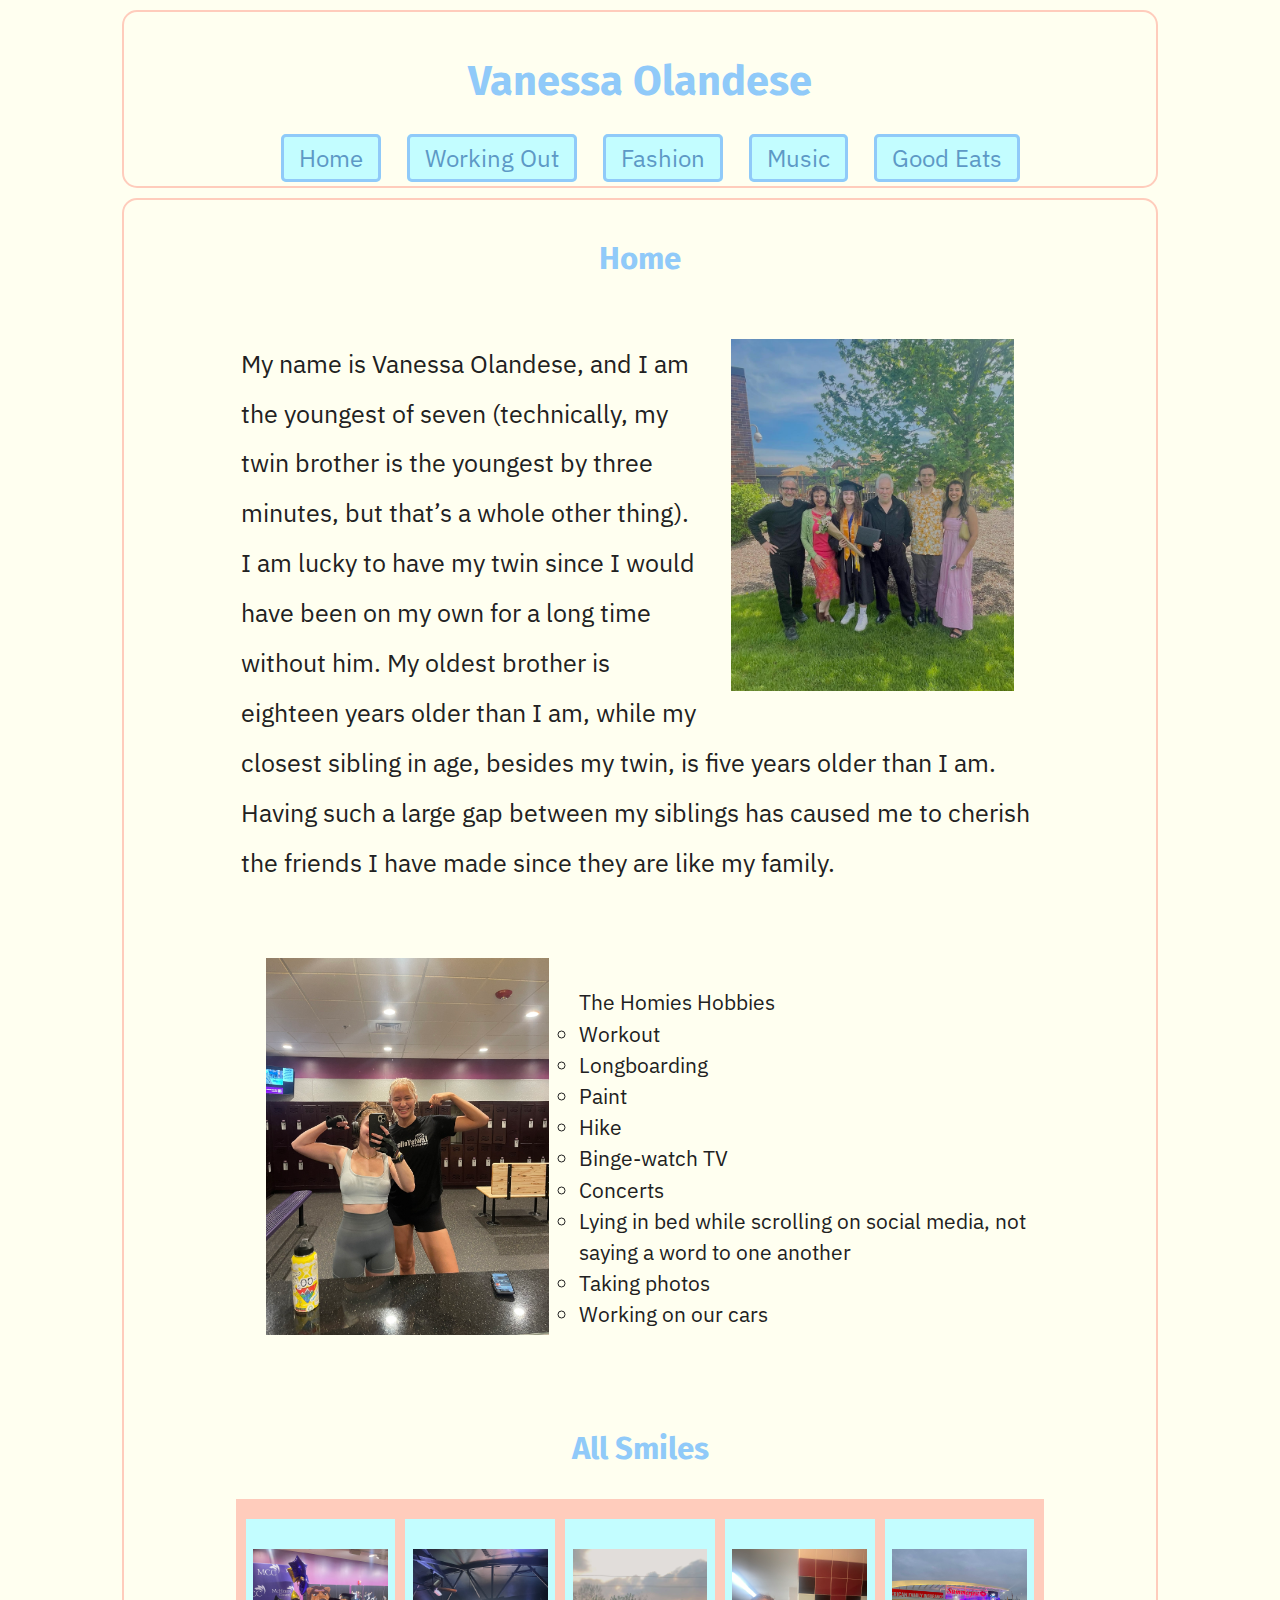
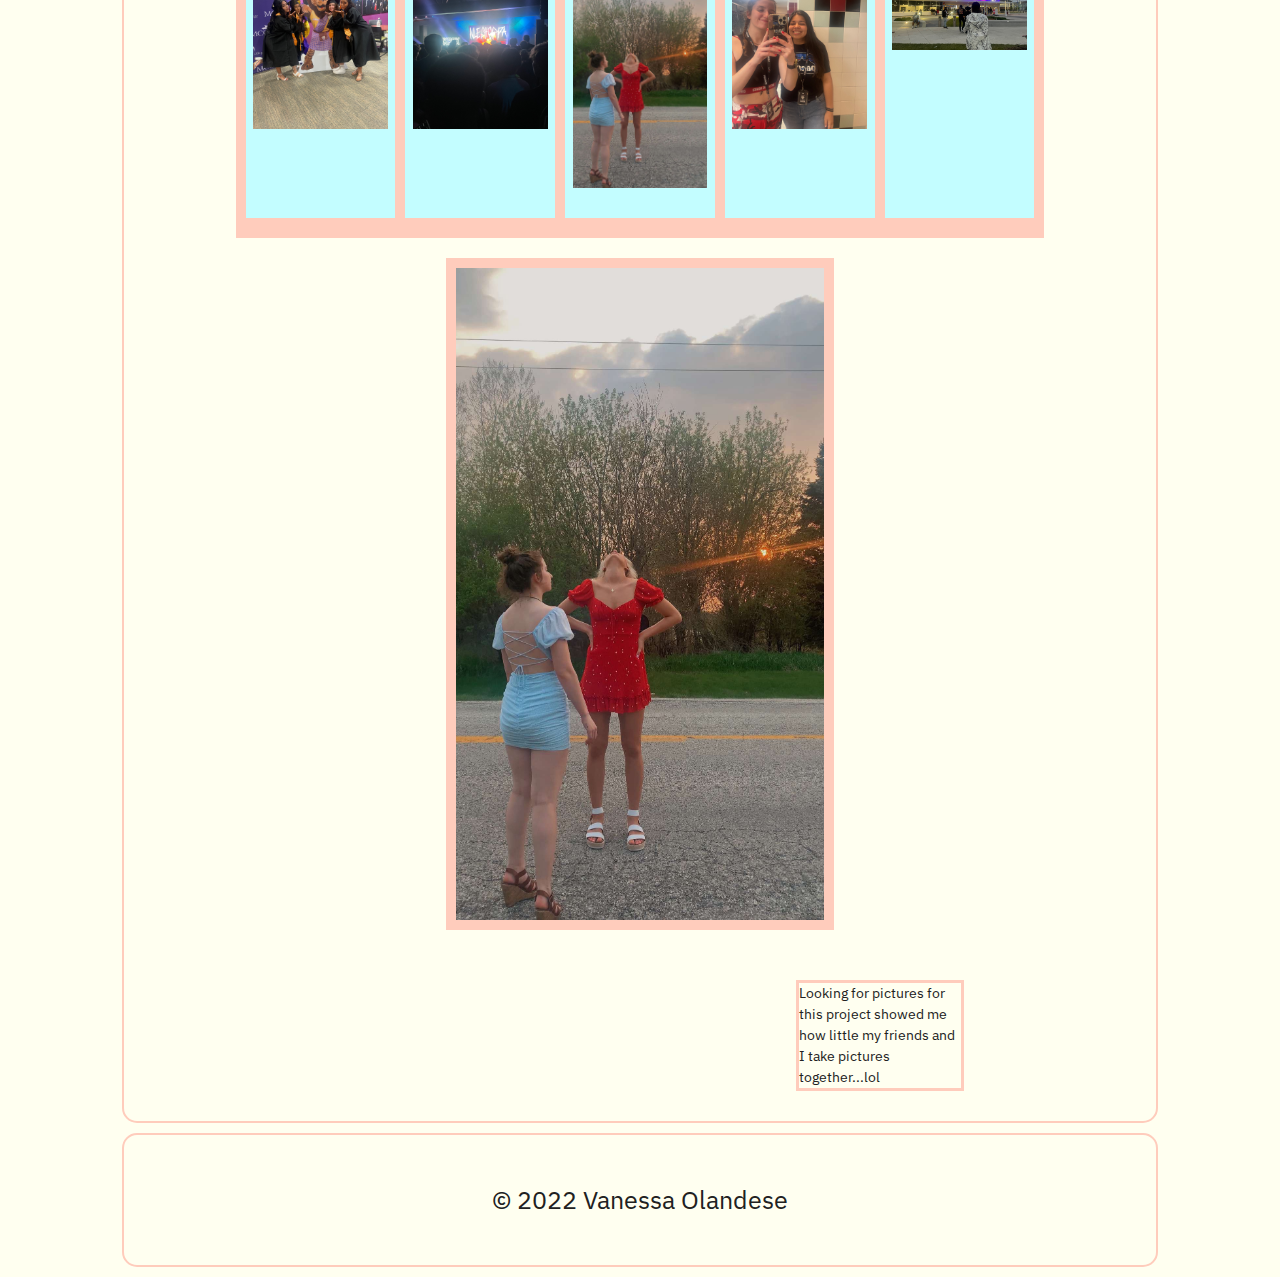
<file: project-two/index.html>
<!DOCTYPE html>
<html lang="en">
<head>
    <meta charset="UTF-8">
    <meta http-equiv="X-UA-Compatible" content="IE=edge">
    <meta name="viewport" content="width=device-width, initial-scale=1.0">
    <title>Project 2: Home</title>
    <link rel="stylesheet" href="css/styles.css">
    <link rel="preconnect" href="https://fonts.googleapis.com">
    <link rel="preconnect" href="https://fonts.gstatic.com" crossorigin>
    <link href="https://fonts.googleapis.com/css2?family=Fira+Sans&family=IBM+Plex+Sans:wght@300&display=swap" rel="stylesheet">
</head>
<body>
    <header>
        <h1>Vanessa Olandese</h1>
        <nav>
            <a href="index.html">Home</a>
            <a href="pages/page1.html">Working Out</a>
            <a href="pages/page2.html">Fashion</a>
            <a href="pages/page3.html">Music</a>
            <a href="pages/page4.html">Good Eats</a>
        </nav>
    </header>
    <main>
        <h2>Home</h2>
        <div>
            <img src="./images/fam.jpeg" alt="" style="float:right">
            <p>
                My name is Vanessa Olandese, and I am the youngest of seven (technically, my twin brother is the youngest by three minutes, but that’s a whole other thing). I am lucky to have my twin since I would have been on my own for a long time without him. My oldest brother is eighteen years older than I am, while my closest sibling in age, besides my twin, is five years older than I am. Having such a large gap between my siblings has caused me to cherish the friends I have made since they are like my family.   
            </p>
        </div>
        <div>
            <img src="./images/emma-gym.jpeg" alt="" style="float:left">
            <p>
                <ol>The Homies Hobbies
                    <li>Workout</li>
                    <li>Longboarding</li>
                    <li>Paint</li>
                    <li>Hike</li>
                    <li>Binge-watch TV</li>
                    <li>Concerts</li>
                    <li>Lying in bed while scrolling on social media, not saying a word to one another</li>
                    <li>Taking photos</li>
                    <li>Working on our cars</li>
                </ol>
            </p>
        </div>
        <div class="container">        
            <h2>All Smiles</h2>
            <div class="grid-container">
                <div><img src="images/grad-friends.jpeg" alt="Graduation" onclick="change02()"></div>
                <div><img src="images/nle-choppa.jpeg" alt="NLE Choppa" onclick="change03()"></div>
                <div><img src="images/photography.jpeg" alt="Photography" onclick="change04()"></div>
                <div><img src="images/six-flags.jpeg" alt="Six Flags" onclick="change05()"></div>
                <div><img src="images/summerfest.jpeg" alt="Summerfest" onclick="change06()"></div>
            </div>
            <div id="main-img">
                <img src="images/photography.jpeg" alt="" id="large">
                <aside>
                    Looking for pictures for this project showed me how little my friends and I take pictures together...lol
                </aside>
            </div>
            
        </div>
        
    </main>
    <footer>
        <p>&copy; 2022 Vanessa Olandese</p>
    </footer>
    <script src="change.js"></script>
</body>
</html>
</file>
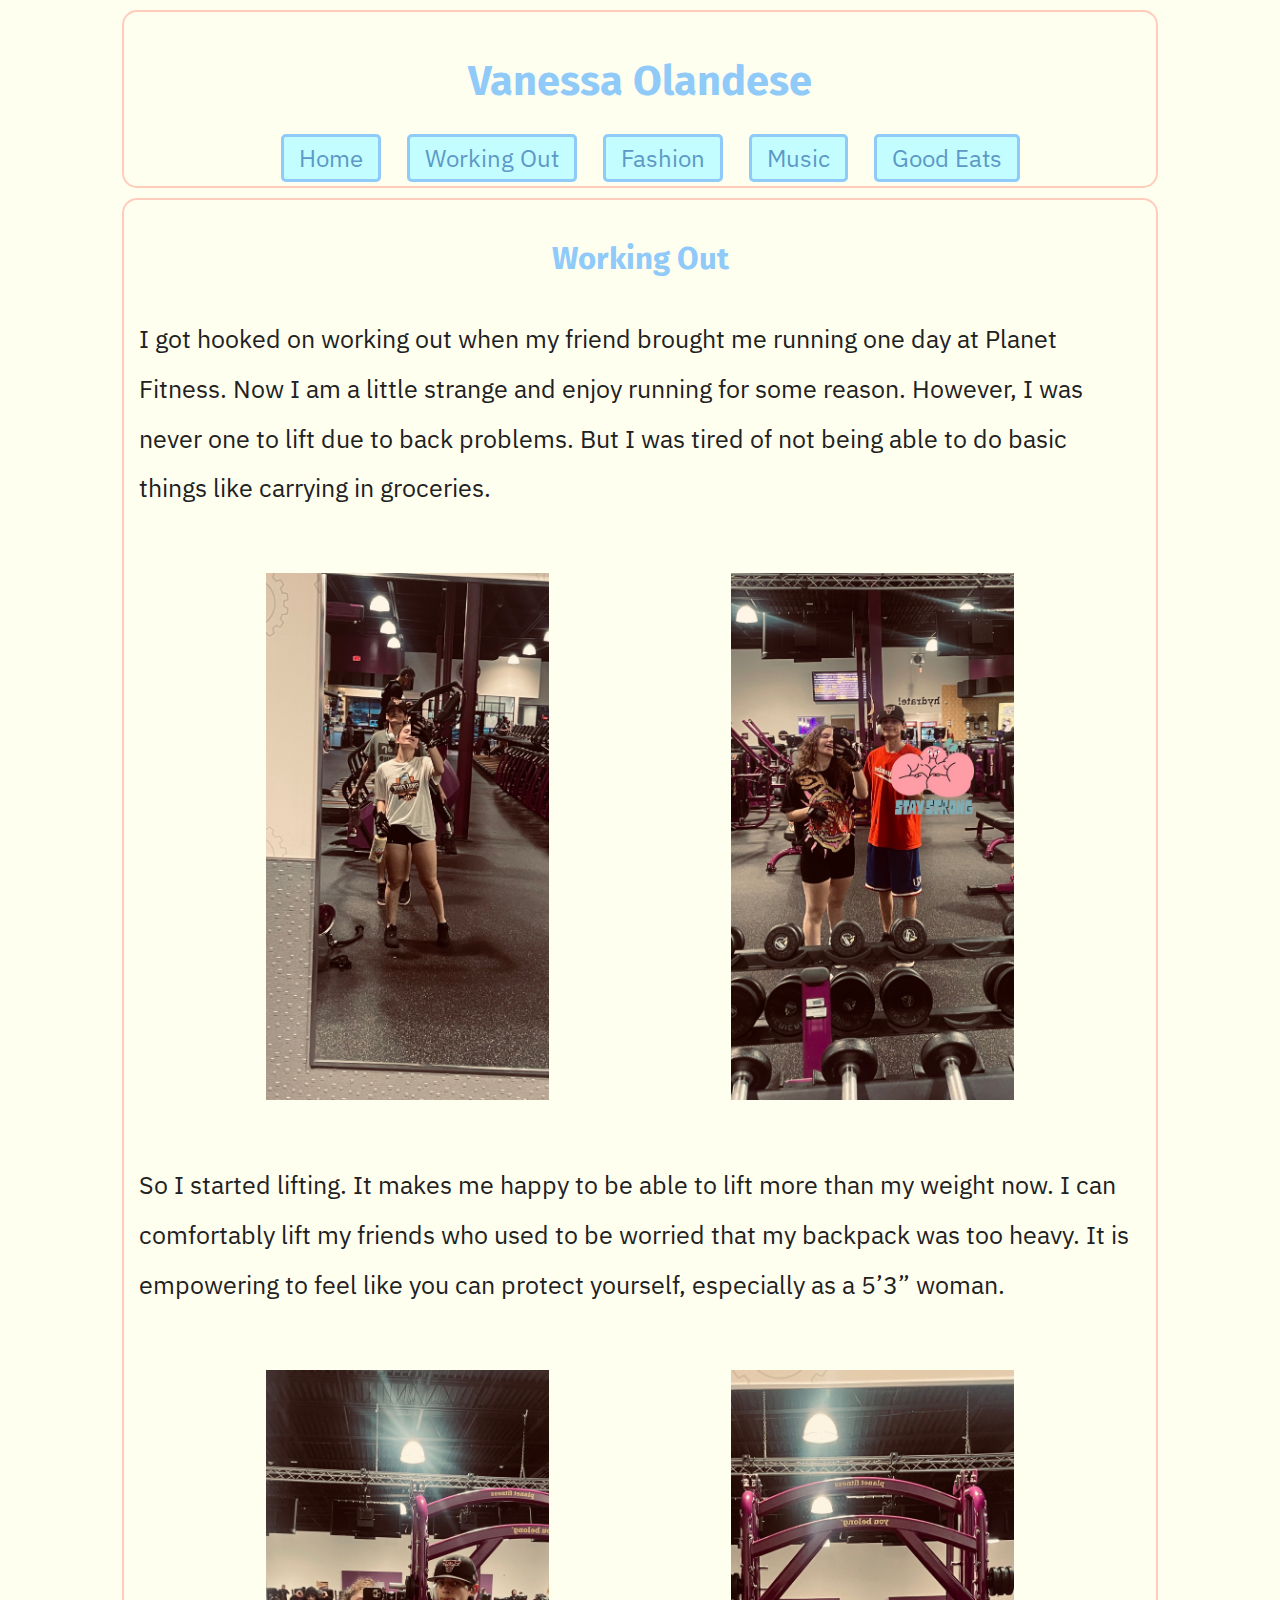
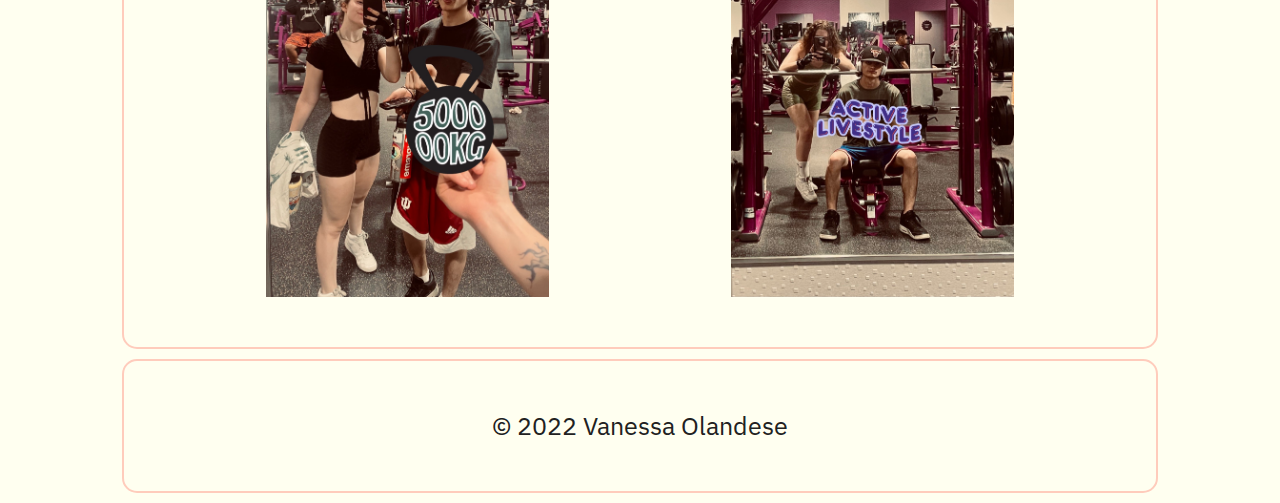
<file: project-two/pages/page1.html>
<!DOCTYPE html>
<html lang="en">
<head>
    <meta charset="UTF-8">
    <meta http-equiv="X-UA-Compatible" content="IE=edge">
    <meta name="viewport" content="width=device-width, initial-scale=1.0">
    <title>Project 2: Working Out</title>
    <link rel="stylesheet" href="../css/styles.css">
    <link rel="preconnect" href="https://fonts.googleapis.com">
    <link rel="preconnect" href="https://fonts.gstatic.com" crossorigin>
    <link href="https://fonts.googleapis.com/css2?family=Fira+Sans&family=IBM+Plex+Sans:wght@300&display=swap" rel="stylesheet">
</head>
<body>
    <header>
        <h1>Vanessa Olandese</h1>
        <nav>
            <a href="../index.html">Home</a>
            <a href="page1.html">Working Out</a>
            <a href="page2.html">Fashion</a>
            <a href="page3.html">Music</a>
            <a href="page4.html">Good Eats</a>
        </nav>
    </header>
    <main>
        <h2>Working Out</h2>
        <p>I got hooked on working out when my friend brought me running one day at Planet Fitness. Now I am a little strange and enjoy running for some reason. However, I was never one to lift due to back problems. But I was tired of not being able to do basic things like carrying in groceries. </p>
        <div>
            <img src="../images/gym1.jpg" alt="Gym with Ki" style="float:left">
            <img src="../images/gym2.jpg" alt="Gym with Ki" style="float:right">
        </div>
        <p>So I started lifting. It makes me happy to be able to lift more than my weight now. I can comfortably lift my friends who used to be worried that my backpack was too heavy. It is empowering to feel like you can protect yourself, especially as a 5’3” woman.</p>
        <div>
            <img src="../images/gym3.jpeg" alt="Gym with Ki" style="float:left">
            <img src="../images/gym4.jpg" alt="Gym with Ki" style="float:right">
        </div>

    </main>
    <footer>
        <p>&copy; 2022 Vanessa Olandese</p>
    </footer>
</body>
</html>
</file>
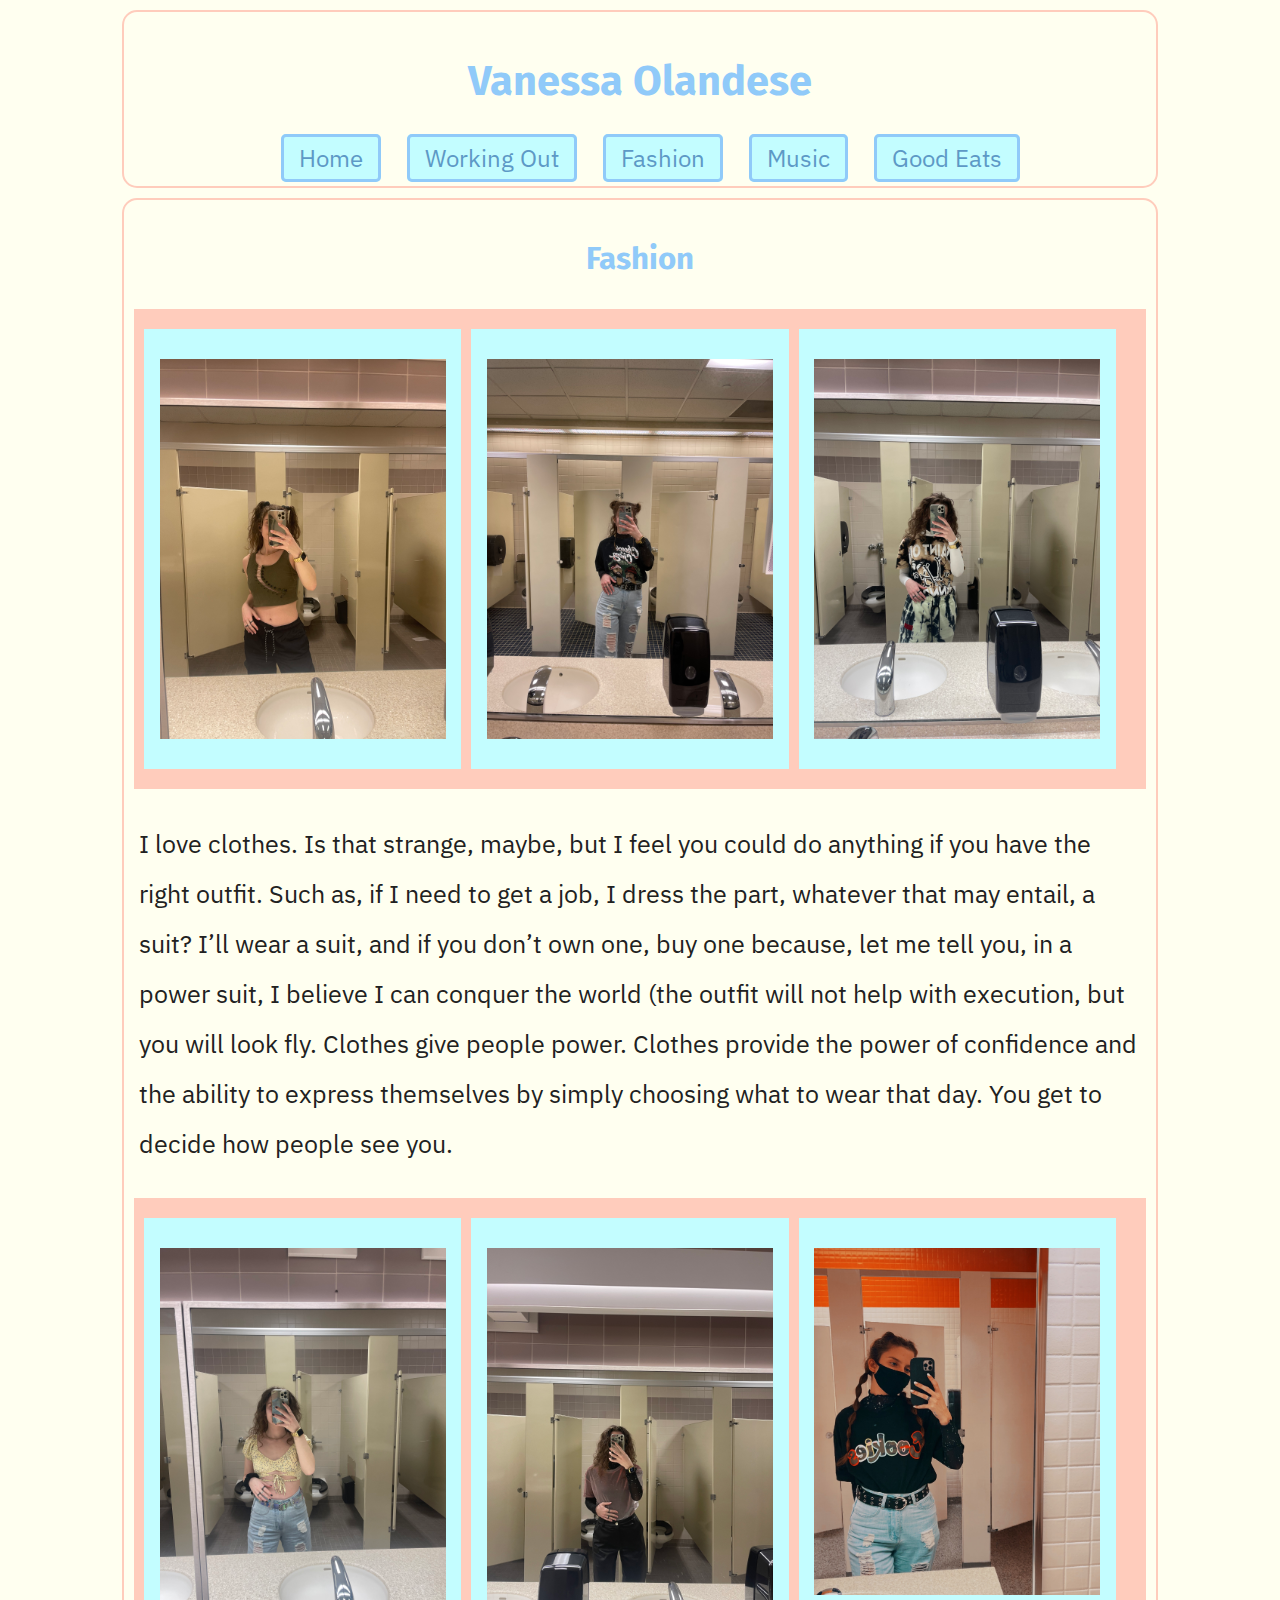
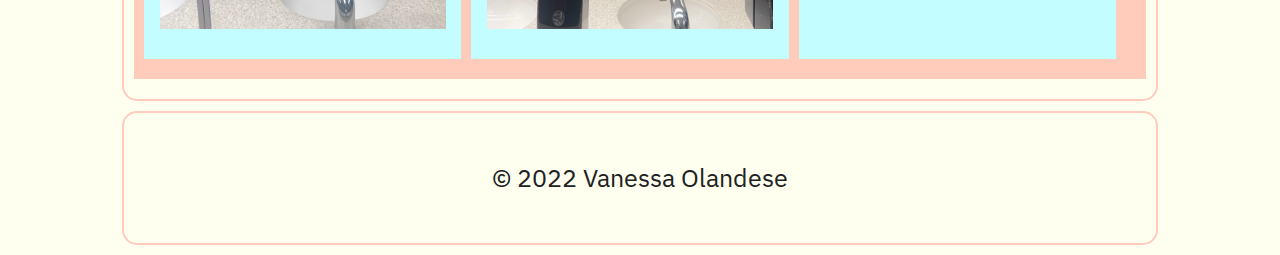
<file: project-two/pages/page2.html>
<!DOCTYPE html>
<html lang="en">
<head>
    <meta charset="UTF-8">
    <meta http-equiv="X-UA-Compatible" content="IE=edge">
    <meta name="viewport" content="width=device-width, initial-scale=1.0">
    <title>Project 2: Fashion</title>
    <link rel="stylesheet" href="../css/styles.css">
    <link rel="preconnect" href="https://fonts.googleapis.com">
    <link rel="preconnect" href="https://fonts.gstatic.com" crossorigin>
    <link href="https://fonts.googleapis.com/css2?family=Fira+Sans&family=IBM+Plex+Sans:wght@300&display=swap" rel="stylesheet">
</head>
<body>
    <header>
        <h1>Vanessa Olandese</h1>
        <nav>
            <a href="../index.html">Home</a>
            <a href="page1.html">Working Out</a>
            <a href="page2.html">Fashion</a>
            <a href="page3.html">Music</a>
            <a href="page4.html">Good Eats</a>
        </nav>
    </header>
    <main>
        <h2>Fashion</h2>
        <div class="grid-container">
            <div><img src="../images/fit.jpeg" alt="Outfit"></div>
            <div><img src="../images/fit2.jpeg" alt="Outfit"></div>
            <div><img src="../images/fit3.jpeg" alt="Outfit"></div>
        </div>
        <p>I love clothes. Is that strange, maybe, but I feel you could do anything if you have the right outfit. Such as, if I need to get a job, I dress the part, whatever that may entail, a suit? I’ll wear a suit, and if you don’t own one, buy one because, let me tell you, in a power suit, I believe I can conquer the world (the outfit will not help with execution, but you will look fly. Clothes give people power. Clothes provide the power of confidence and the ability to express themselves by simply choosing what to wear that day. You get to decide how people see you.</p>
        <div class="grid-container">
            <div><img src="../images/fit4.jpeg" alt="Outfit"></div>
            <div><img src="../images/fit5.jpeg" alt="Outfit"></div>
            <div><img src="../images/fit6.JPG" alt="Outfit"></div>
        </div>
    </main>
    <footer>
        <p>&copy; 2022 Vanessa Olandese</p>
    </footer>
</body>
</html>
</file>
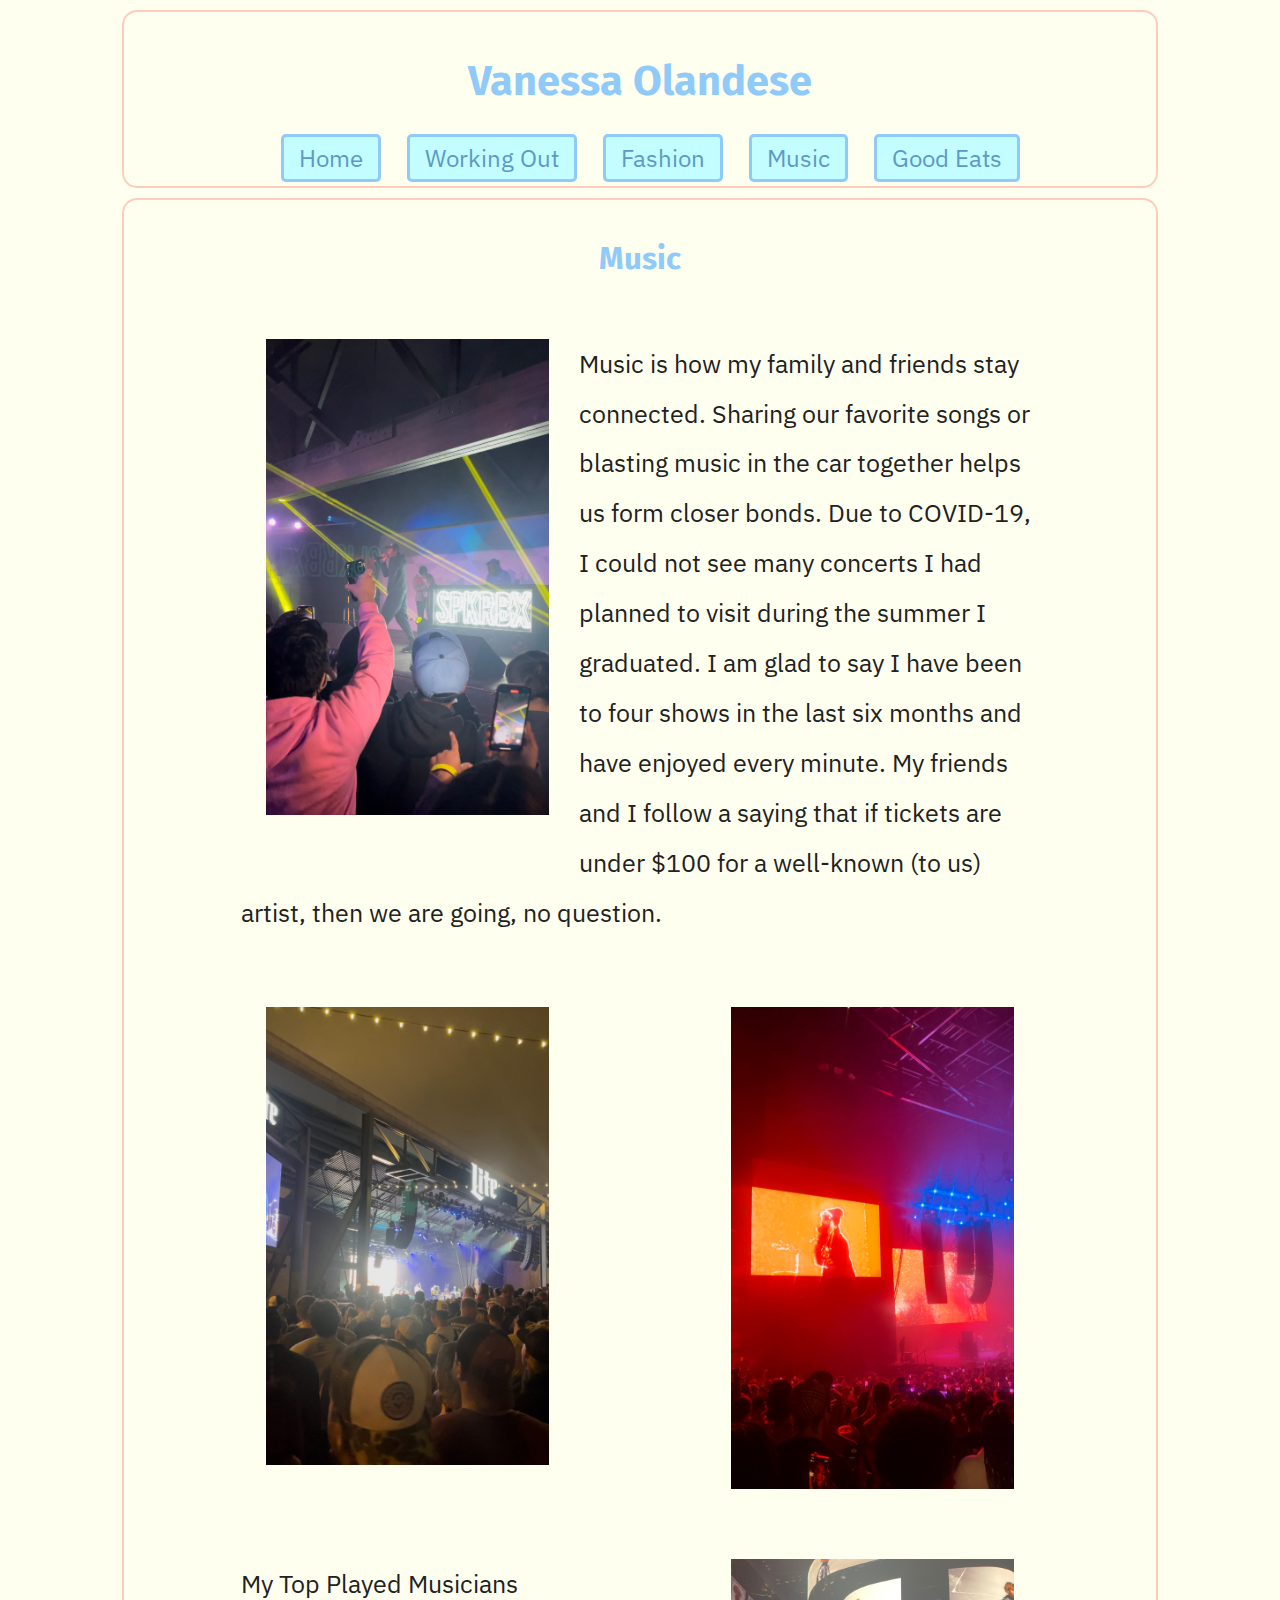
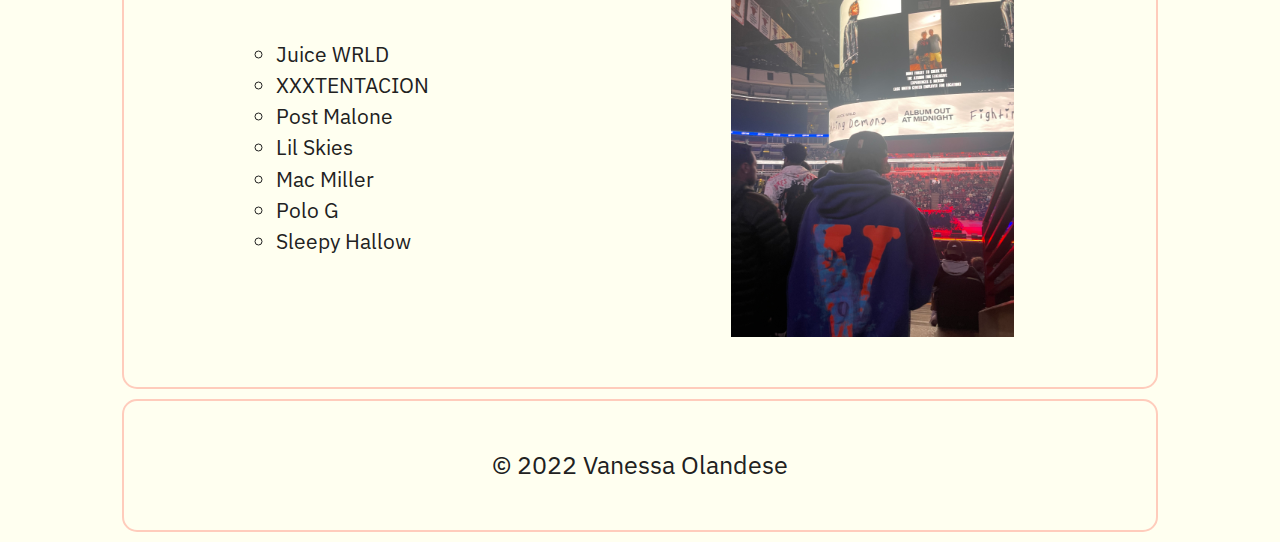
<file: project-two/pages/page3.html>
<!DOCTYPE html>
<html lang="en">
<head>
    <meta charset="UTF-8">
    <meta http-equiv="X-UA-Compatible" content="IE=edge">
    <meta name="viewport" content="width=device-width, initial-scale=1.0">
    <title>Project 2: Music</title>
    <link rel="stylesheet" href="../css/styles.css">
    <link rel="preconnect" href="https://fonts.googleapis.com">
    <link rel="preconnect" href="https://fonts.gstatic.com" crossorigin>
    <link href="https://fonts.googleapis.com/css2?family=Fira+Sans&family=IBM+Plex+Sans:wght@300&display=swap" rel="stylesheet">
</head>
<body>
    <header>
        <h1>Vanessa Olandese</h1>
        <nav>
            <a href="../index.html">Home</a>
            <a href="page1.html">Working Out</a>
            <a href="page2.html">Fashion</a>
            <a href="page3.html">Music</a>
            <a href="page4.html">Good Eats</a>
        </nav>
    </header>
    <main>
        <h2>Music</h2>
        <div>
            <img src="../images/concert.jpg" alt="Concert" style="float:left">
            <p>Music is how my family and friends stay connected. Sharing our favorite songs or blasting music in the car together helps us form closer bonds. Due to COVID-19, I could not see many concerts I had planned to visit during the summer I graduated. I am glad to say I have been to four shows in the last six months and have enjoyed every minute. My friends and I follow a saying that if tickets are under $100 for a well-known (to us) artist, then we are going, no question.</p>
        </div>
        <div>
            <img src="../images/concert2.jpg" alt="Concert" style="float:left">
            <img src="../images/concert3.jpg" alt="Concert" style="float:right">
        </div>
        <div>
            <img src="../images/concert4.jpeg" alt="concert" style="float:right">
            <p>My Top Played Musicians
                <ol>
                    <li>Juice WRLD</li>
                    <li>XXXTENTACION</li>
                    <li>Post Malone</li>
                    <li>Lil Skies</li>
                    <li>Mac Miller</li>
                    <li>Polo G</li>
                    <li>Sleepy Hallow</li>
                </ol>
            </p>
        </div>
    </main>
    <footer>
        <p>&copy; 2022 Vanessa Olandese</p>
    </footer>
</body>
</html>
</file>
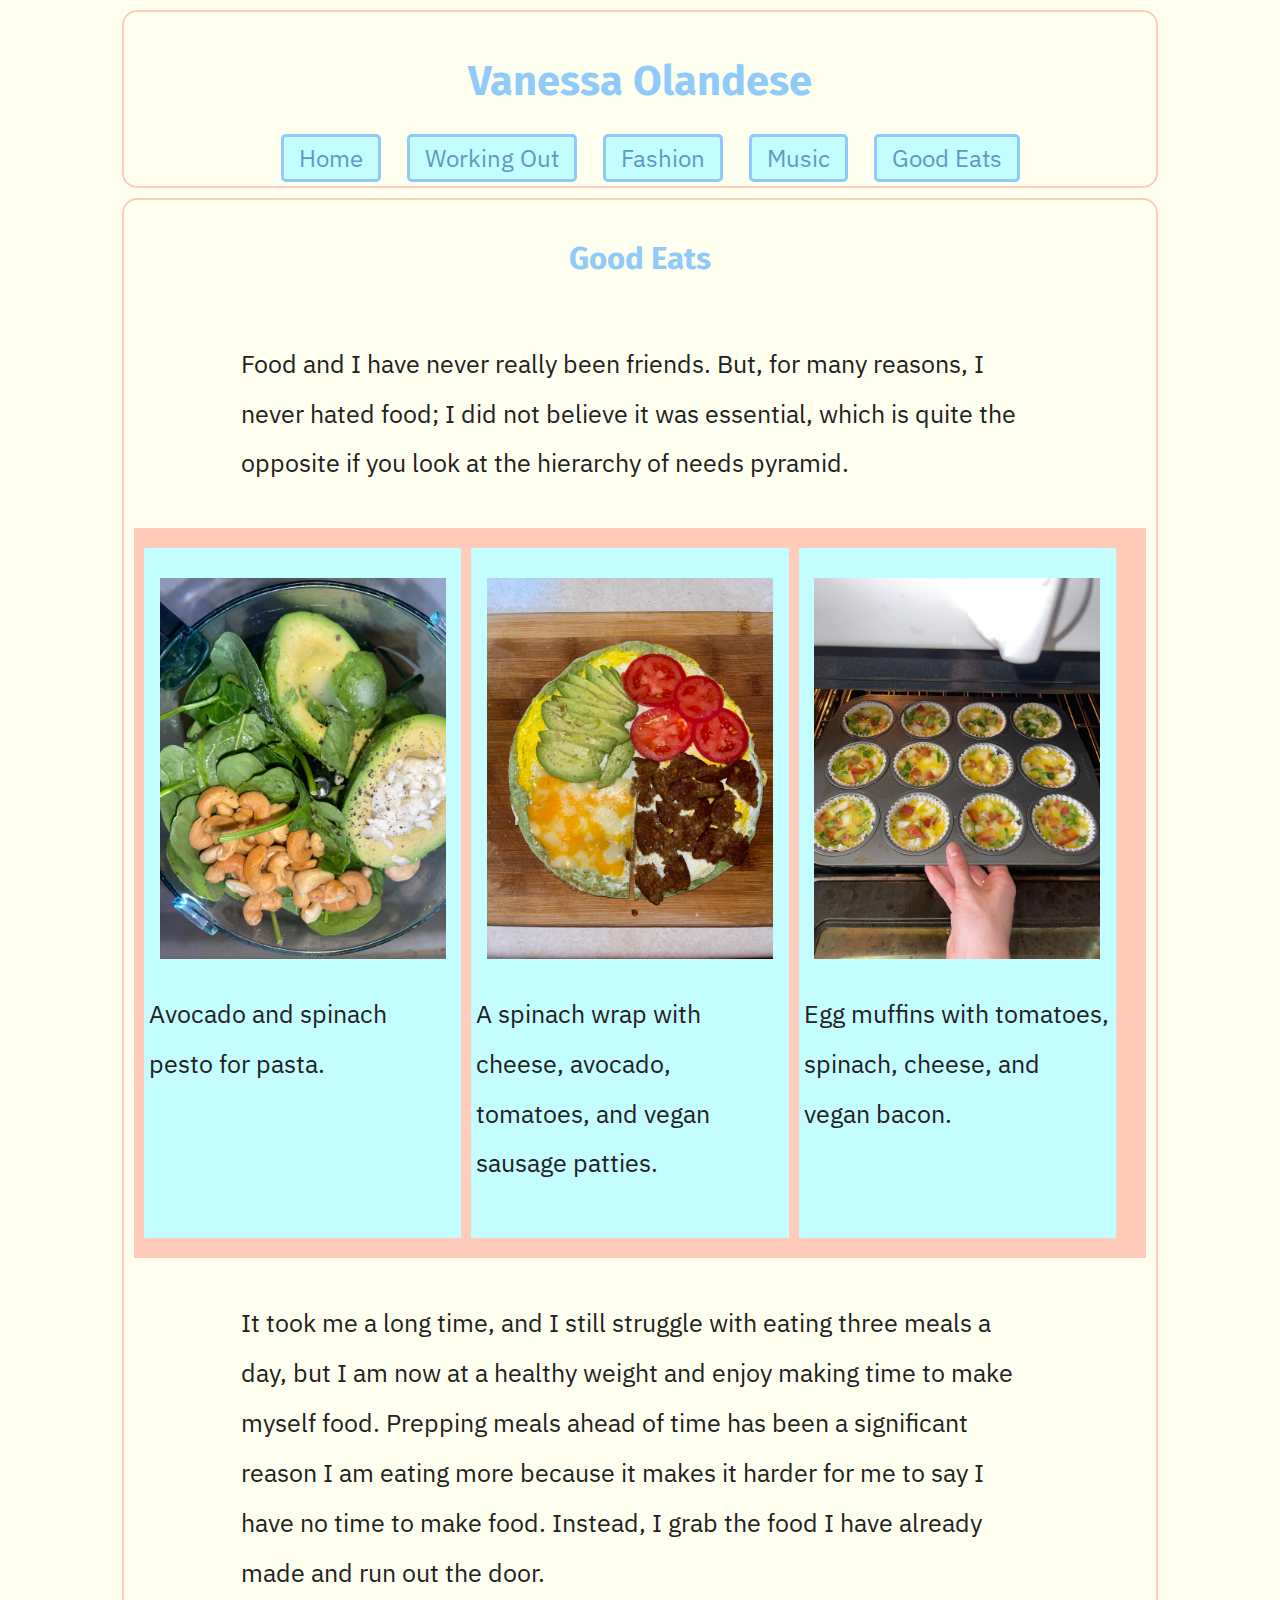
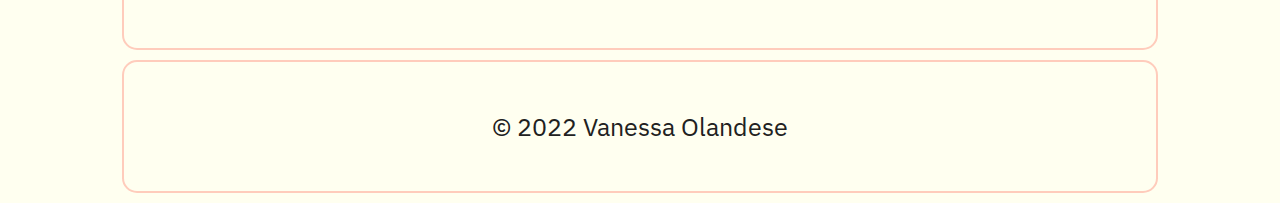
<file: project-two/pages/page4.html>
<!DOCTYPE html>
<html lang="en">
<head>
    <meta charset="UTF-8">
    <meta http-equiv="X-UA-Compatible" content="IE=edge">
    <meta name="viewport" content="width=device-width, initial-scale=1.0">
    <title>Project 2: Good Eats</title>
    <link rel="stylesheet" href="../css/styles.css">
    <link rel="preconnect" href="https://fonts.googleapis.com">
    <link rel="preconnect" href="https://fonts.gstatic.com" crossorigin>
    <link href="https://fonts.googleapis.com/css2?family=Fira+Sans&family=IBM+Plex+Sans:wght@300&display=swap" rel="stylesheet">
</head>
<body>
    <header>
        <h1>Vanessa Olandese</h1>
        <nav>
            <a href="../index.html">Home</a>
            <a href="page1.html">Working Out</a>
            <a href="page2.html">Fashion</a>
            <a href="page3.html">Music</a>
            <a href="page4.html">Good Eats</a>
        </nav>
    </header>
    <main>
        <h2>Good Eats</h2>
        <div>
            <p>Food and I have never really been friends. But, for many reasons, I never hated food; I did not believe it was essential, which is quite the opposite if you look at the hierarchy of needs pyramid.</p>
        </div>
        <div class="grid-container">
            <div><img src="../images/food.jpeg" alt="Food">
                <p>Avocado and spinach pesto for pasta.</p>
            </div>
            <div><img src="../images/food1.jpeg" alt="Food">
                <p>A spinach wrap with cheese, avocado, tomatoes, and vegan sausage patties.</p>
            </div>
            <div><img src="../images/food2.jpeg" alt="Food">
                <p>Egg muffins with tomatoes, spinach, cheese, and vegan bacon.</p>
            </div>
        </div>
        <div>
            <p>It took me a long time, and I still struggle with eating three meals a day, but I am now at a healthy weight and enjoy making time to make myself food. Prepping meals ahead of time has been a significant reason I am eating more because it makes it harder for me to say I have no time to make food. Instead, I grab the food I have already made and run out the door.</p>
        </div>
    </main>
    <footer>
        <p>&copy; 2022 Vanessa Olandese</p>
    </footer>
</body>
</html>
</file>
<file: project-two/css/styles.css>
:root{
    --dark-primary-color: #5d99c6;
    --light-primary-color:#c3fdff;
    --primary-color: #90caf9;
    --text-icons: #FFFFFF;
    --accent-color: #ffccbc;
    --primary-text: #212121;
    --secondary-text: #cb9b8c;
    --divider-color: #BDBDBD;
    --heading-font: 'Fira Sans', sans-serif;
    --text-font: 'IBM Plex Sans', sans-serif;
}

h1,h2,h3{
    font-family: var(--heading-font);
    color: var(--primary-color);
    text-align: center;
    font-weight: 700;
}

body {
    font-size: 1.3em;
    font-family: var(--text-font);
    line-height: 1.5;
    color: var(--primary-text);
    background-color: ivory;
}

header, main, footer{
    min-height: 60px;
    border: 2px solid var(--accent-color);
    padding: 10px;
    background: ivory;
    width: 80%;
    margin: 10px auto;
    border-radius: 15px;
}

p{
    padding: 5px;
    color: var(--primary-text);
    font-family: var(--primary-text);
    font-size: 1.2em;
    line-height: 2;
}

nav{
    text-align: center;
    font-size: x-large;
}

nav a{
    text-decoration: none;
    margin-left: 20px;
    background-color:var(--light-primary-color);
    padding: 5px 15px;
    color: var(--dark-primary-color);
    border-radius: 5px;
    border: 3px solid var(--primary-color);

}

nav a:hover {
    background-color: var(--dark-primary-color);
    color: var(--light-primary-color);
}

img{
    width: 35%;
    height: auto;
    /*center the image*/
    display: block;
    margin: 30px;
}

footer{
    text-align: center;
}

ol{
    list-style-type:circle;
}

ol ol{
    list-style-type:disc;
}

div{
    min-height: 150px;
    width: 80%;
    border: 3px var(--accent-color);
    margin: 10px auto;
    color: var(--primary-text);
    background-color: ivory;
    overflow: auto;
}

.container{
    width: 80%;
    max-width: 1200px;
    margin: 10px auto;
    background-color: ivory;
}

aside{
    width: 25%;
    float: right;
    margin-left: 10px;
    border: 3px solid var(--accent-color);
    font-size: 14px;
    margin-top: 40px;
}

ul{
    list-style-type: none;
}


a{
    text-decoration: none;
    color: var(--dark-primary-color);
}

.grid-container {
    display: grid;
    grid-template-columns: auto auto auto auto auto;
    gap: 10px;
    padding: 10px;
    width: 100%;
    background: var(--accent-color);
    margin: 10px auto;
    box-sizing: border-box;
}

.grid-container>div {
    background-color: var(--light-primary-color);
    padding: 20px 0;
    min-height: 100px;
    width: 100%;
}

.grid-container>div>img {
    width: 90%;
    margin: 10px auto;
    display: block;
    cursor: pointer;
}

#large {
    box-sizing: border-box;
    padding: 10px;
    background: var(--accent-color);
    width: 60%;
    margin: 10px auto;
    display: block;
}
</file>
